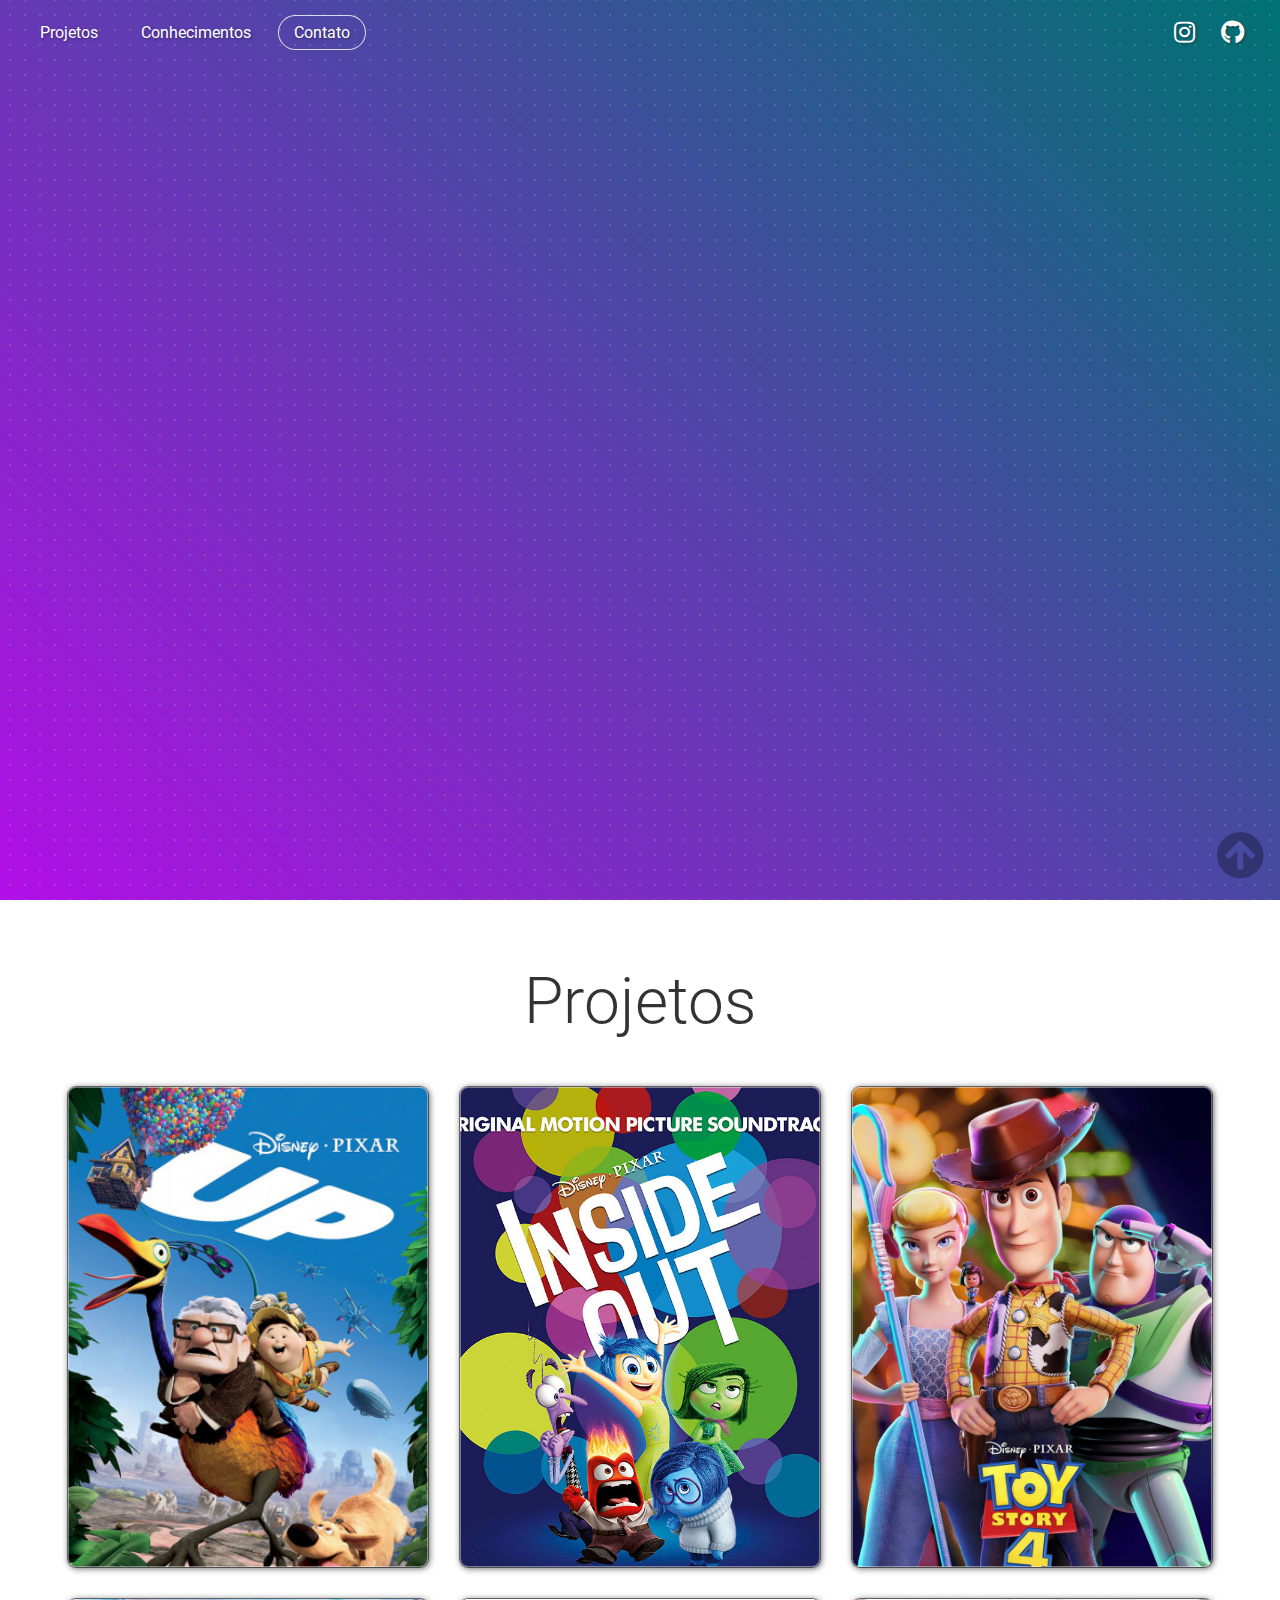
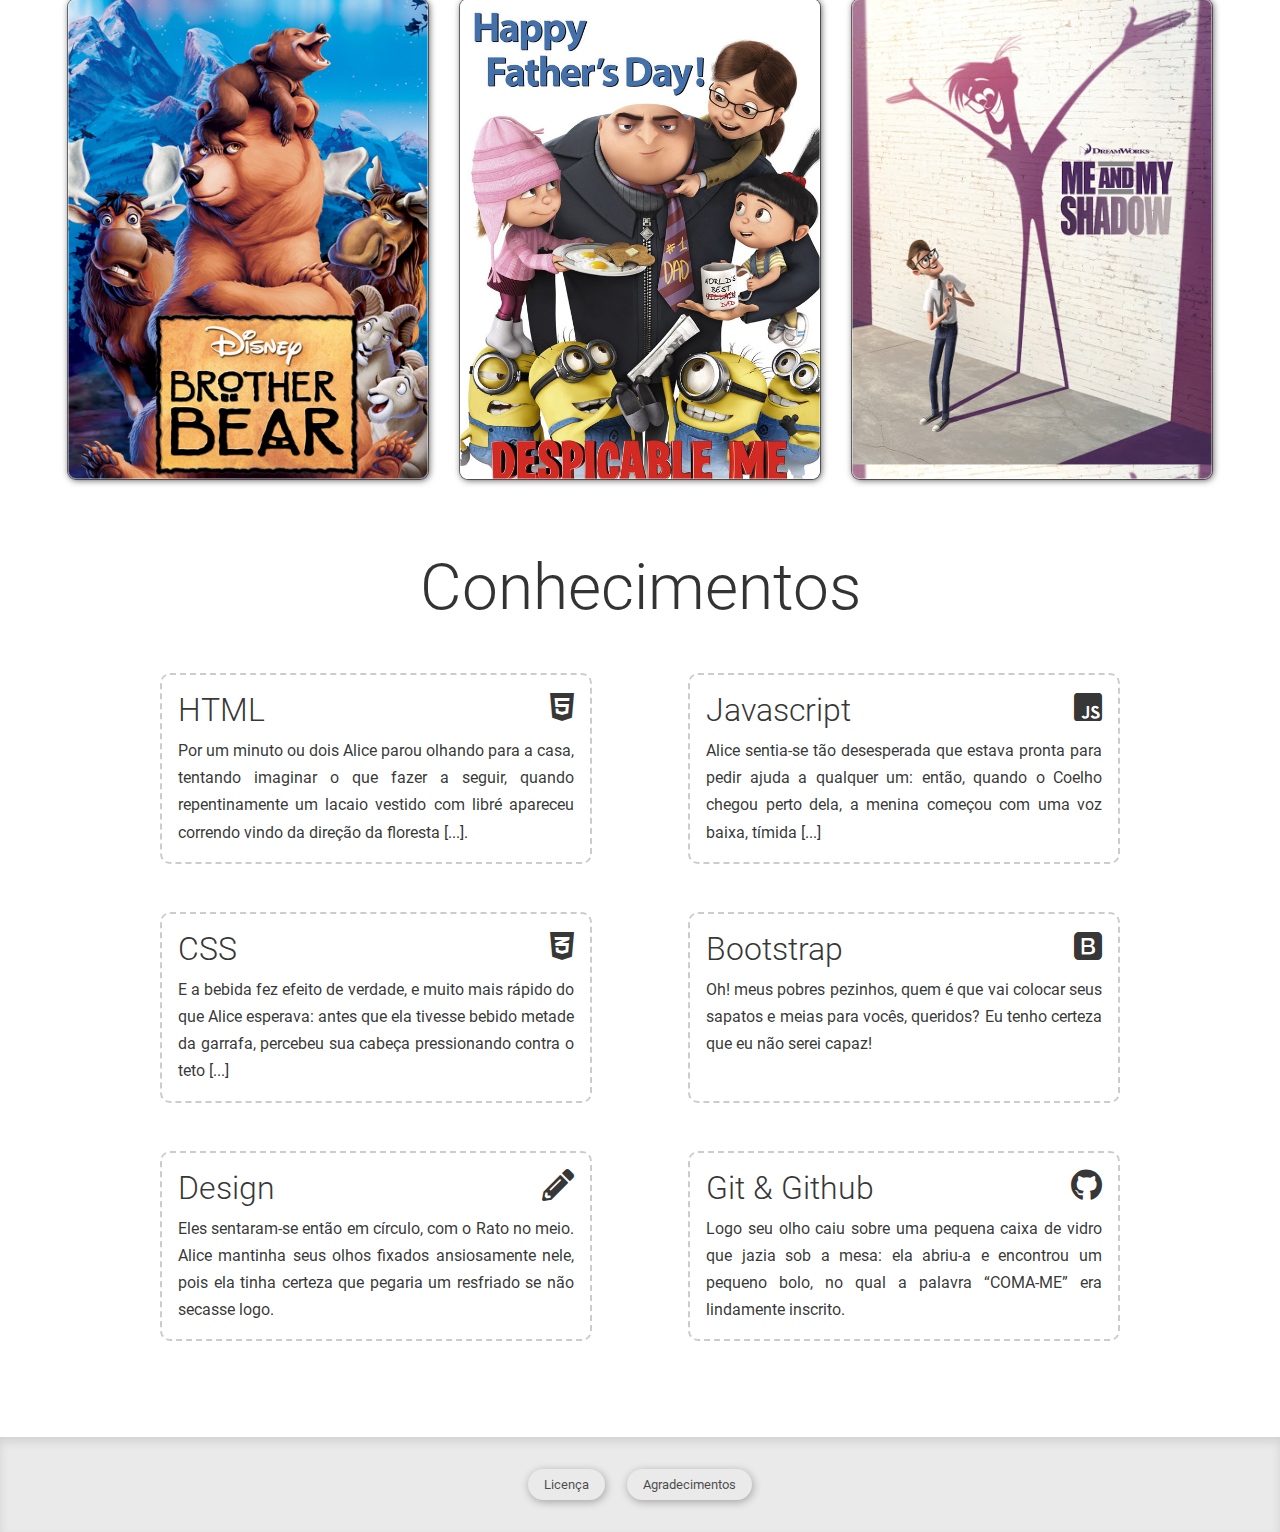
<file: index.html>
<!DOCTYPE html>
<html lang="pt-br">
<head>
    <meta charset="UTF-8">
    <meta name="viewport" content="width=device-width, initial-scale=1.0">
    <title>Raul Sousa</title>
    <link href="css/main.css" rel="stylesheet">
    <link rel="apple-touch-icon" sizes="180x180" href="img/apple-touch-icon.png">
    <link rel="icon" type="image/png" sizes="32x32" href="img/favicon-32x32.png">
    <link rel="icon" type="image/png" sizes="16x16" href="img/favicon-16x16.png">
    <link rel="manifest" href="site.webmanifest">
    </head>
<body>
    <div id="navigation-menu-container">
        <button id="nav-button" alt="Mostrar opções de navegação"><i class="fas fa-arrow-circle-up"></i></button>
        <nav id="site-navigation">
            <ul>
                <li><a href="#inicio" onclick="javascript: showcontactform();" alt="Contatar o desenvolvedor"><i class="fas fa-envelope-open"></i>&nbsp;Contato</a></li>
                <li><a href="#projetos" alt="Projetos"><i class="fas fa-star"></i>&nbsp;Projetos</a></li>
                <li><a href="#conhecimentos" alt="Conhecimentos"><i class="fas fa-puzzle-piece"></i>&nbsp;Conhecimentos</a></li>
                <li><a href="#inicio" alt="Ir para o início da página"><i class="fas fa-home"></i>&nbsp;Início</a></li>
            </ul>
        </nav>
    </div>
    <div id="container">
        <section id="inicio"></section>
        <div id="bg-container">
            <div id="lockpage"></div>
            <div class="background"></div>
            <div class="background-dark"></div>
            <div class="background-dots"></div>
        </div>
        <section id="top-panel" class="disableselection">
            <nav>
                <ul id="menu--top-panel">
                    <li class="menu-item--top-panel"><a href="#projetos" class="menu-link--top-panel">Projetos</a></li>
                    <li class="menu-item--top-panel"><a href="#conhecimentos" class="menu-link--top-panel">Conhecimentos</a></li>
                    <li class="menu-item--top-panel"><a id="contactbutton" class="menu-link--top-panel contact" onclick="javascript: showcontactform();">Contato</a></li>
                </ul>
            </nav>
            <nav id="social-media-container--top-panel">
                <ul><a class="social-item--top-panel" href="/"><span class="tooltip">Instagram</span><i class="fab fa-instagram"></i></a></ul>
                <ul><a class="social-item--top-panel" href="https://github.com/cosmic-echo" target="_blank"><span class="tooltip">Github</span><i class="fab fa-github"></i></a></ul>
            </nav>
        </section>
        <section id="contactpopup" class="section disableselection">
            <div id="contacttitlebar">
                <span>Contato</span>
                <button class="close" onclick="closecontactform();" alt="Fechar">
                    <svg viewBox="0 0 24 24"><g><path d="M13.414 12l5.793-5.793c.39-.39.39-1.023 0-1.414s-1.023-.39-1.414 0L12 10.586 6.207 4.793c-.39-.39-1.023-.39-1.414 0s-.39 1.023 0 1.414L10.586 12l-5.793 5.793c-.39.39-.39 1.023 0 1.414.195.195.45.293.707.293s.512-.098.707-.293L12 13.414l5.793 5.793c.195.195.45.293.707.293s.512-.098.707-.293c.39-.39.39-1.023 0-1.414L13.414 12z"></path></g></svg>
                </button>
            </div>
            <div id="form-tabs" class="flexrow">
                <div class="form-tabs--group">
                    <input type="radio" id="radio1--request" name="formoption" class="option--formtabs" value="siterequest" onclick="switchrequestform();" checked/>
                    <label for="radio1--request" class="fontlight">Fazer um orçamento</label>
                </div>
                <div class="form-tabs--group">
                    <input type="radio" id="radio2--contact" name="formoption" class="option--formtabs" value="developermessage" onclick="switchcontactform();"/>
                    <label for="radio2--contact" class="fontlight">Mandar uma mensagem</label>
                </div>
            </div>
            <form id="form1--request" class="show-form" action="pudim.html">
                <div class="formgroup">
                    <input type="number" id="quantity" name="quantity" class="inputform" min="1" required/>
                    <label for="quantity">Quantas páginas você precisa?</label>
                </div>
                <div class="formgroup">
                    <input type="checkbox" name="layout" id="js-yes"/>
                    <label for="js-yes">Preciso de Javascript</label>
                </div>
                <div class="formgroup">
                    <input type="checkbox" name="layout" id="layout-yes"/>
                    <label for="layout-yes">Preciso de layout</label>
                </div>
                <div id="deadline-container" class="flexcolumn">
                    <label for="deadline">O prazo, esta é a última etapa!</label>
                    <input type="range" name="deadline" id="deadline" min="1" max="10"/>
                    <label id="deadlinetime">&nbsp;</label>
                </div>
                <div class="formgroup">
                    <label id="price" class="fontlight">R$0,00</label>
                </div>
                <input type="button" class="submitbutton" value="Fazer pedido"/>
            </form>
            <form id="form2--contact" action="pudim.html">
                <div class="formgroup">
                    <input type="text" id="name" name="name" class="inputform" required/>
                    <label for="name">Nome</label>
                </div>
                <div class="formgroup">
                    <input type="text" id="email" class="inputform" required/>
                    <label for="email">E-mail</label>
                </div>
                <div class="formgroup">
                    <textarea id="message" name="message" class="inputform" required></textarea>
                    <label for="message">Mensagem</label>
                </div>
                <input type="button" class="submitbutton" value="Enviar"/>
            </form>
            </section>
        <header>
            <div id="banner"> 
                <div id="profile_picture"></div>
                <div id="developer_container">
                    <h1 id="developer_name" class="fontthin disableselection">Raul Sousa</h1>
                    <p id="developer_office" class="fontlight disableselection">Web developer e designer front-end</p>
                    <p id="developer_description" class="fontlight disableselection">
                        Alice estava começando a ficar muito cansada de sentar-se ao lado de sua irmã no banco e de não ter nada para fazer: uma ou duas vezes havia espiado o livro que a irmã estava lendo, mas não havia imagens nem diálogos nele, "e para que serve um livro", pensou Alice, "sem imagens nem diálogos?"
                    </p>
                    <button id="button--learnmore" class="fontmedium" onclick="location.href='#projetos';">Saiba mais</button>
                </div>
            </div>
        </header>
        <div id="hamburguer" style="display: none;">
            <input type="checkbox" />
            <div class="line" id="line1"></div>
            <div class="line" id="line2"></div>
            <div class="line" id="line3"></div>
            <div id="hamburguer-close">
                <div class="close1">
                    <div class="close2"></div>
                </div>
            </div>
        </div>
        <aside id="sidebar" class="disableselection" style="display: none;">
            <nav>
                <ul id="menu">
                    <li class="menu-item"><a href="#inicio" class="menu-link">Início</a></li>
                    <li class="menu-item"><a href="#projetos" class="menu-link">Projetos</a></li>
                    <li class="menu-item"><a href="#conhecimentos" class="menu-link">Conhecimentos</a></li>
                    <li class="menu-item"><a href="#contato" class="menu-link">Contato</a></li>
                </ul>
            </nav>
            <div id="social-media">
                <div id="social-media-container">
                    <a class="social-item" href="https://www.youtube.com/watch?v=oHg5SJYRHA0"><span class="social-tooltip">WhatsApp</span><i class="fab fa-whatsapp"></i></a>
                    <a class="social-item" href="https://www.youtube.com/watch?v=oHg5SJYRHA0"><span class="social-tooltip">Instagram</span><i class="fab fa-instagram"></i></a>
                    <a class="social-item" href="https://github.com/cosmic-echo/portifolio" target="_blank"><span class="social-tooltip">Github</span><i class="fab fa-github"></i></a>
                </div>
            </div>
        </aside>
        <section id="projetos" class="section">
            <div class="section-header">
                <h1 class="fontlight disableselection">Projetos</h1>
            </div>
            <div id="center-projects-container">
                <div id="projects-container" class="fontnormal disableselection">
                    <div class="project-card">
                        <div class="project-card-bg"></div>
                        <div class="project-card-bg-gradient"></div>
                        <div class="project-card-bg-dark"></div>
                        <a class="project-go" href="pudim.html"></a>
                        <div class="project-info">
                            <h2 class="fontmedium">e disseram que eu tava na pior</h2>
                            <p>Era briluz, as lemolisas touvas roldavam e relviam nos gramilvos. Estavam misimcais os pintalouvos e os momirratos davam grilvos</p>
                            <h4 class="fontmedium">CSS</h4>
                        </div>
                    </div>
                    <div class="project-card">
                        <div class="project-card-bg"></div>
                        <div class="project-card-bg-gradient"></div>
                        <div class="project-card-bg-dark"></div>
                        <a class="project-go" href="pudim.html"></a>
                        <div class="project-info">
                            <h2 class="fontmedium">and I forsee the dark ahead if I stay</h2>
                            <p>Era briluz, as lemolisas touvas roldavam e relviam nos gramilvos. Estavam misimcais os pintalouvos e os momirratos davam grilvos</p>
                            <h4 class="fontmedium">HTML</h4>     
                        </div>
                    </div>
                    <div class="project-card">
                        <div class="project-card-bg"></div>
                        <div class="project-card-bg-gradient"></div>
                        <div class="project-card-bg-dark"></div>
                        <a class="project-go" href="pudim.html"></a>
                        <div class="project-info">
                            <h2 class="fontmedium">alô alô alô, graças a deus</h2>
                            <p>Era briluz, as lemolisas touvas roldavam e relviam nos gramilvos. Estavam misimcais os pintalouvos e os momirratos davam grilvos</p>
                            <h4 class="fontmedium">Bootstrap</h4>
                        </div>
                    </div>
                    <div class="project-card">
                        <div class="project-card-bg"></div>
                        <div class="project-card-bg-gradient"></div>
                        <div class="project-card-bg-dark"></div>
                        <a class="project-go" href="pudim.html"></a>
                        <div class="project-info">
                            <h2 class="fontmedium">diabo, acalma teu coração, eu sou a tempestade</h2>
                            <p>Era briluz, as lemolisas touvas roldavam e relviam nos gramilvos. Estavam misimcais os pintalouvos e os momirratos davam grilvos</p>
                            <h4 class="fontmedium">Git & Github</h4>
                        </div>
                    </div>
                    <div class="project-card">
                        <div class="project-card-bg"></div>
                        <div class="project-card-bg-gradient"></div>
                        <div class="project-card-bg-dark"></div>
                        <a class="project-go" href="pudim.html"></a>
                        <div class="project-info">
                            <h2 class="fontmedium">a cadeira caiu</h2>
                            <p>Era briluz, as lemolisas touvas roldavam e relviam nos gramilvos. Estavam misimcais os pintalouvos e os momirratos davam grilvos</p>
                            <h4 class="fontmedium">Javascript</h4>
                        </div>
                    </div>
                    <div class="project-card">
                        <div class="project-card-bg"></div>
                        <div class="project-card-bg-gradient"></div>
                        <div class="project-card-bg-dark"></div>
                        <a class="project-go" href="pudim.html"></a>
                        <div class="project-info">
                            <h2 class="fontmedium">meudeus já é treizora</h2>
                            <p>Era briluz, as lemolisas touvas roldavam e relviam nos gramilvos. Estavam misimcais os pintalouvos e os momirratos davam grilvos</p>
                            <h4 class="fontmedium">Desenho</h4>
                        </div>
                    </div>
                </div>
            </div>
        </section>
        <section id="conhecimentos" class="section">
            <div class="section-header">
                <h1 class="fontlight disableselection">Conhecimentos</h1>
            </div>
            <div id="knowledge-container" class="fontnormal">
                <div class="knowledge-item">
                    <div class="knowledge-item-header">
                        <h3 class="fontlight disableselection">HTML</h3>
                        <i class="fab fa-html5"></i>
                    </div>
                    <div class="knowledge-item-text">
                        <p>Por um minuto ou dois Alice parou olhando para a casa, tentando imaginar o que fazer a seguir, quando repentinamente um lacaio vestido com libré apareceu correndo vindo da direção da floresta [...].</p>
                    </div>
                </div>
                <div class="knowledge-item">
                    <div class="knowledge-item-header">                        
                        <h3 class="fontlight disableselection">CSS</h3>
                        <i class="fab fa-css3-alt"></i>
                    </div>
                    <div class="knowledge-item-text">
                        <p>E a bebida fez efeito de verdade, e muito mais rápido do que Alice esperava: antes que ela tivesse bebido metade da garrafa, percebeu sua cabeça pressionando contra o teto [...]</p>
                    </div>
                </div>
                <div class="knowledge-item">
                    <div class="knowledge-item-header">                       
                        <h3 class="fontlight disableselection">Design</h3>
                        <i class="fas fa-pencil-alt"></i>
                    </div>
                    <div class="knowledge-item-text">
                        <p>Eles sentaram-se então em círculo, com o Rato no meio. Alice mantinha seus olhos fixados ansiosamente nele, pois ela tinha certeza que pegaria um resfriado se não secasse logo.</p>
                    </div>
                </div>
                <div class="knowledge-item">
                    <div class="knowledge-item-header">                        
                        <h3 class="fontlight disableselection">Javascript</h3>
                        <i class="fab fa-js-square"></i>
                    </div>
                    <div class="knowledge-item-text">
                        <p>Alice sentia-se tão desesperada que estava pronta para pedir ajuda a qualquer um: então, quando o Coelho chegou perto dela, a menina começou com uma voz baixa, tímida [...]</p>
                    </div>
                </div>
                <div class="knowledge-item">
                    <div class="knowledge-item-header">                       
                        <h3 class="fontlight disableselection">Bootstrap</h3>
                        <i class="fab fa-bootstrap"></i>
                    </div>
                    <div class="knowledge-item-text">
                        <p>Oh! meus pobres pezinhos, quem é que vai colocar seus sapatos e meias para vocês, queridos? Eu tenho certeza que eu não serei capaz!</p>
                    </div>
                </div>
                <div class="knowledge-item">
                    <div class="knowledge-item-header">                       
                        <h3 class="fontlight disableselection">Git & Github</h3>
                        <i class="fab fa-github"></i>
                    </div>
                    <div class="knowledge-item-text">
                        <p>Logo seu olho caiu sobre uma pequena caixa de vidro que jazia sob a mesa: ela abriu-a e encontrou um pequeno bolo, no qual a palavra “COMA-ME” era lindamente inscrito.</p>
                    </div>
                </div>
            </div>
        </section>
        <footer id="siteinfo" class="disableselection">
            <a class="a1" href="https://creativecommons.org/publicdomain/zero/1.0/deed.pt_BR" target="_blank">Licença</a>
            <div style="position: relative;">
                <nav id="creditspopup">
                    <div id="credits-popup-panel">
                        <span>Agradecimentos</span>
                        <button class="closedark" id="creditsclose" alt="Fechar">
                            <svg viewBox="0 0 24 24"><g><path d="M13.414 12l5.793-5.793c.39-.39.39-1.023 0-1.414s-1.023-.39-1.414 0L12 10.586 6.207 4.793c-.39-.39-1.023-.39-1.414 0s-.39 1.023 0 1.414L10.586 12l-5.793 5.793c-.39.39-.39 1.023 0 1.414.195.195.45.293.707.293s.512-.098.707-.293L12 13.414l5.793 5.793c.195.195.45.293.707.293s.512-.098.707-.293c.39-.39.39-1.023 0-1.414L13.414 12z"></path></g></svg>
                        </button>
                    </div>
                    <ul>
                        <span>Ícones:</span>
                        <li>Font Awesome by Dave Gandy - <a class="creditslink" href="http://fontawesome.io" target="_blank">http://fontawesome.io</a></li>

                        <span>Imagens:</span>
                        <li>Pixar Animation Studios e DreamWorks Animation LLC</li>
                    </ul>
                </nav>
            </div>
            <a id="showcredits" class="a1">Agradecimentos</a>
        </footer>
    </div>
</body>
<script src="js/main.js"></script>
<script src="js/contactform.js"></script>
</html>
</file>
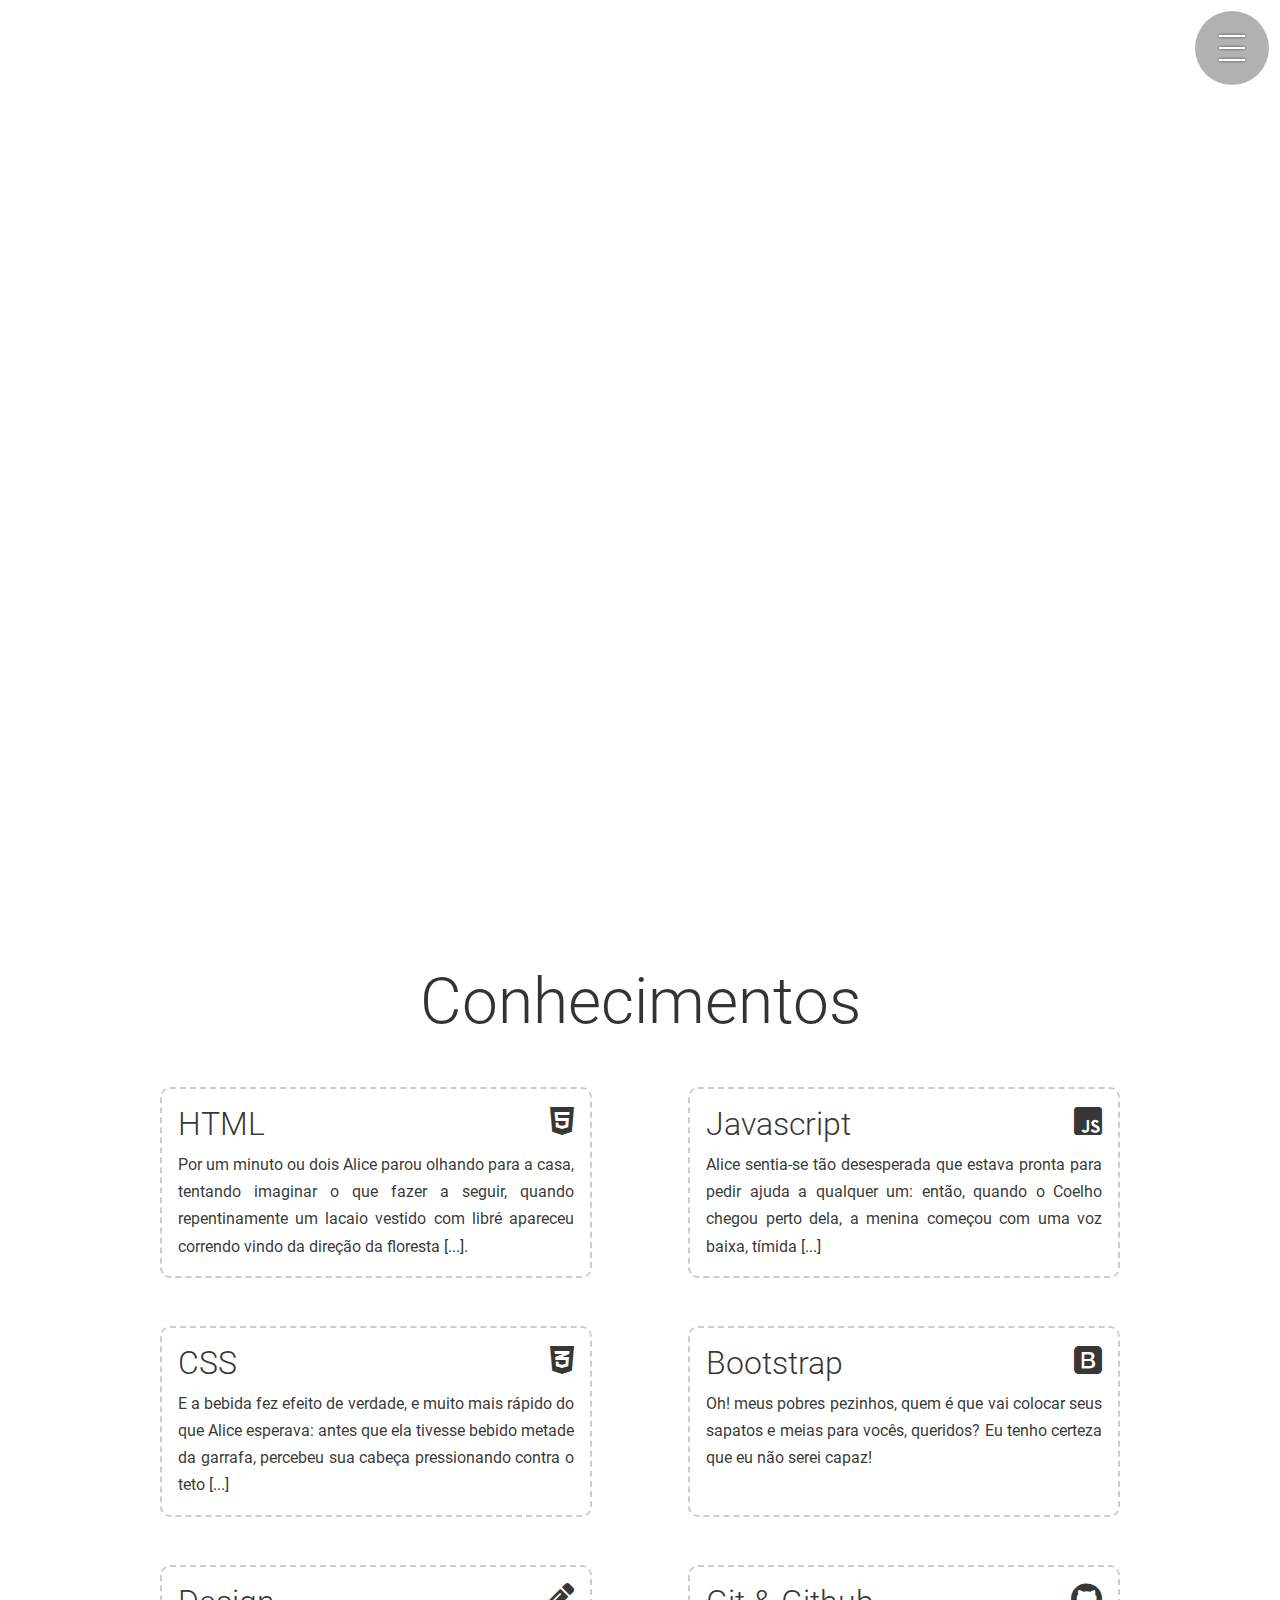
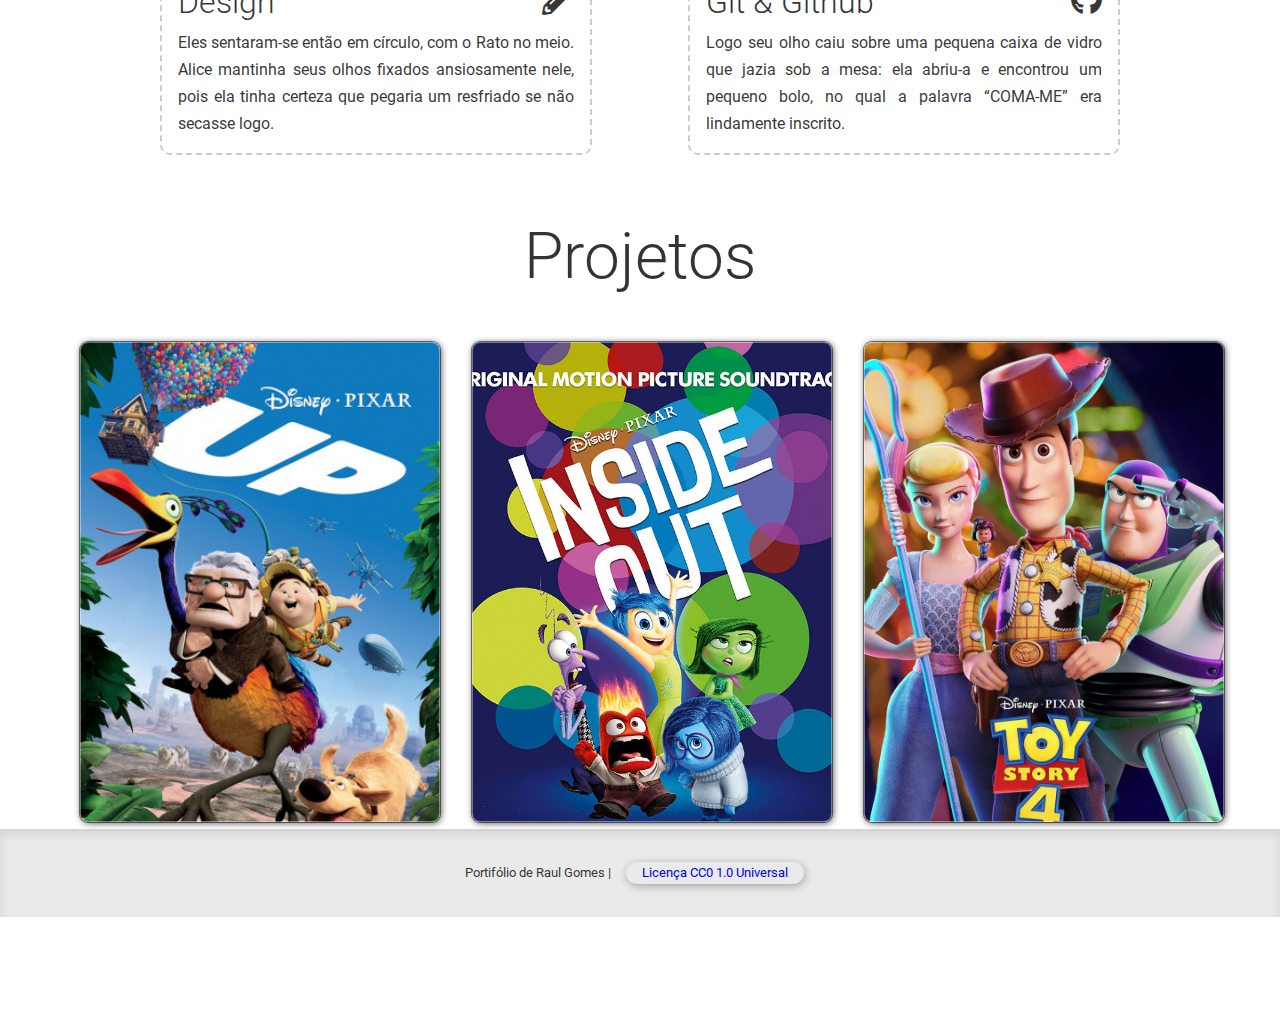
<file: inicio.html>
<!DOCTYPE html>
<html lang="pt-br">
<head>
    <meta charset="UTF-8">
    <meta name="viewport" content="width=device-width, initial-scale=1.0">
    <title>Raul Sousa</title>
    <link href="css/main.css" rel="stylesheet">
    <link rel="apple-touch-icon" sizes="180x180" href="img/apple-touch-icon.png">
    <link rel="icon" type="image/png" sizes="32x32" href="img/favicon-32x32.png">
    <link rel="icon" type="image/png" sizes="16x16" href="img/favicon-16x16.png">
    <link rel="manifest" href="site.webmanifest">
    </head>
    <body class="fontnormal">
        <div id="container">
            <div id="bg-container">
                <div id="background"></div>
                <div id="background-dark"></div>
                <div id="background-dots"></div>
            </div>  
            <div id="hamburguer">
                <input type="checkbox" />
                <div class="line" id="line1"></div>
                <div class="line" id="line2"></div>
                <div class="line" id="line3"></div>
                <div id="hamburguer-close">
                    <div class="close1">
                      <div class="close2"></div>
                    </div>
                </div>
            </div>
            <header>
                <div id="banner"> 
                <div id="profile_picture"></div>
                <div id="developer_container">
                    <h1 id="developer_name" class="fontthin">Raul Sousa</h1>
                    <p id="developer_office" class="fontlight">Web developer e designer front-end</p>
                    <p id="developer_description" class="fontlight">
                        Alice estava começando a ficar muito cansada de sentar-se ao lado de sua irmã no banco e de não ter nada para fazer: uma ou duas vezes havia espiado o livro que a irmã estava lendo, mas não havia imagens nem diálogos nele, "e para que serve um livro", pensou Alice, "sem imagens nem diálogos?"
                    </p>
                    <button class="actionbutton" class="fontblack" onclick="location.href='#saibamais';">Saiba mais</button>
                </div>
            </div>
            </div>
        </header>
        <aside id="sidebar">
            <nav>
                <ul id="menu">
                    <li class="menu-item"><a href="" class="menu-link">Home</a></li>
                    <li class="menu-item"><a href="" class="menu-link">Conhecimentos</a></li>
                    <li class="menu-item"><a href="" class="menu-link">Projetos</a></li>
                    <li class="menu-item"><a href="contato.html" class="menu-link">Contato</a></li>
                    <li class="menu-item"><a href="" class="menu-link">Orçamento</a></li>
                </ul>
            </nav>
            <div id="social-media">
                <div id="social-media-container">
                    <a href="tel:192"><span>WhatsApp</span><i class="fab fa-whatsapp"></i></a>
                    <a href="pudim.html"><span>Instagram</span><i class="fab fa-instagram"></i></a>
                    <a href="mailto:exemplo@exemplo.com"><span>E-mail</span><i class="far fa-envelope"></i></a>
                    <a href="https://github.com/cosmic-echo/portifolio"><span>Github</span><i class="fab fa-github"></i></a>
                </div>
            </div>
        </aside>
        <section id="knowledge" class="section">
            <div class="section-header">
                <a name="saibamais"><h1 class="fontlight">Conhecimentos</h1></a>
            </div>
            <div id="knowledge-container" class="fontnormal">
                <div class="knowledge-item">
                    <div class="knowledge-item-header">
                        <h3 class="fontlight">HTML</h3>
                        <i class="fab fa-html5"></i>
                    </div>
                    <div class="knowledge-item-text">
                        <p>Por um minuto ou dois Alice parou olhando para a casa, tentando imaginar o que fazer a seguir, quando repentinamente um lacaio vestido com libré apareceu correndo vindo da direção da floresta [...].</p>
                    </div>
                </div>
                <div class="knowledge-item">
                    <div class="knowledge-item-header">                        
                        <h3 class="fontlight">CSS</h3>
                        <i class="fab fa-css3-alt"></i>
                    </div>
                    <div class="knowledge-item-text">
                        <p>E a bebida fez efeito de verdade, e muito mais rápido do que Alice esperava: antes que ela tivesse bebido metade da garrafa, percebeu sua cabeça pressionando contra o teto [...]</p>
                    </div>
                </div>
                <div class="knowledge-item">
                    <div class="knowledge-item-header">                       
                        <h3 class="fontlight">Design</h3>
                        <i class="fas fa-pencil-alt"></i>
                    </div>
                    <div class="knowledge-item-text">
                        <p>Eles sentaram-se então em círculo, com o Rato no meio. Alice mantinha seus olhos fixados ansiosamente nele, pois ela tinha certeza que pegaria um resfriado se não secasse logo.</p>
                    </div>
                </div>
                <div class="knowledge-item">
                    <div class="knowledge-item-header">                        
                        <h3 class="fontlight">Javascript</h3>
                        <i class="fab fa-js-square"></i>
                    </div>
                    <div class="knowledge-item-text">
                        <p>Alice sentia-se tão desesperada que estava pronta para pedir ajuda a qualquer um: então, quando o Coelho chegou perto dela, a menina começou com uma voz baixa, tímida [...]</p>
                    </div>
                </div>
                <div class="knowledge-item">
                    <div class="knowledge-item-header">                       
                        <h3 class="fontlight">Bootstrap</h3>
                        <i class="fab fa-bootstrap"></i>
                    </div>
                    <div class="knowledge-item-text">
                        <p>Oh! meus pobres pezinhos, quem é que vai colocar seus sapatos e meias para vocês, queridos? Eu tenho certeza que eu não serei capaz!</p>
                    </div>
                </div>
                <div class="knowledge-item">
                    <div class="knowledge-item-header">                       
                        <h3 class="fontlight">Git & Github</h3>
                        <i class="fab fa-github"></i>
                    </div>
                    <div class="knowledge-item-text">
                        <p>Logo seu olho caiu sobre uma pequena caixa de vidro que jazia sob a mesa: ela abriu-a e encontrou um pequeno bolo, no qual a palavra “COMA-ME” era lindamente inscrito.</p>
                    </div>
                </div>
        </section>
        <section id="projects" class="section">
            <div class="section-header">
                <h1 class="fontlight">Projetos</h1>
            </div>
            <div id="projects-container" class="fontnormal">
                <div class="project-card">
                    <div class="project-card-bg"></div>
                    <div class="project-card-bg-gradient"></div>
                    <div class="project-card-bg-dark"></div>
                    <a class="project-go" href="pudim.html"></a>
                    <div class="project-info">
                        <h2 class="fontmedium">Este site</h2>
                        <p>Era briluz, as lemolisas touvas roldavam e relviam nos gramilvos. Estavam misimcais os pintalouvos e os momirratos davam grilvos</p>
                        <h4 class="fontmedium">CSS</h4>
                    </div>
                </div>
                <div class="project-card">
                    <div class="project-card-bg"></div>
                    <div class="project-card-bg-gradient"></div>
                    <div class="project-card-bg-dark"></div>
                    <a class="project-go" href="pudim.html"></a>
                    <div class="project-info">
                        <h2 class="fontmedium">Este site, também, uai</h2>
                        <p>Era briluz, as lemolisas touvas roldavam e relviam nos gramilvos. Estavam misimcais os pintalouvos e os momirratos davam grilvos</p>
                        <h4 class="fontmedium">HTML</h4>     
                    </div>
                </div>
                <div class="project-card">
                    <div class="project-card-bg"></div>
                    <div class="project-card-bg-gradient"></div>
                    <div class="project-card-bg-dark"></div>
                    <a class="project-go" href="pudim.html"></a>
                    <div class="project-info">
                        <h2 class="fontmedium">Sol com nuvens</h2>
                        <p>Era briluz, as lemolisas touvas roldavam e relviam nos gramilvos. Estavam misimcais os pintalouvos e os momirratos davam grilvos</p>
                        <h4 class="fontmedium">Desenho</h4>
                    </div>
                </div>
            </div>
        </div>
    </div>
    <section id="siteinfo">
        <p>Portifólio de Raul Gomes</p>
        <span>&nbsp;|&nbsp;</span>
        <p><a href="https://creativecommons.org/publicdomain/zero/1.0/deed.pt_BR">Licença CC0 1.0 Universal</a></p>
    </section>
</body>
<script src="js/main.js" async></script>
</html>
</file>
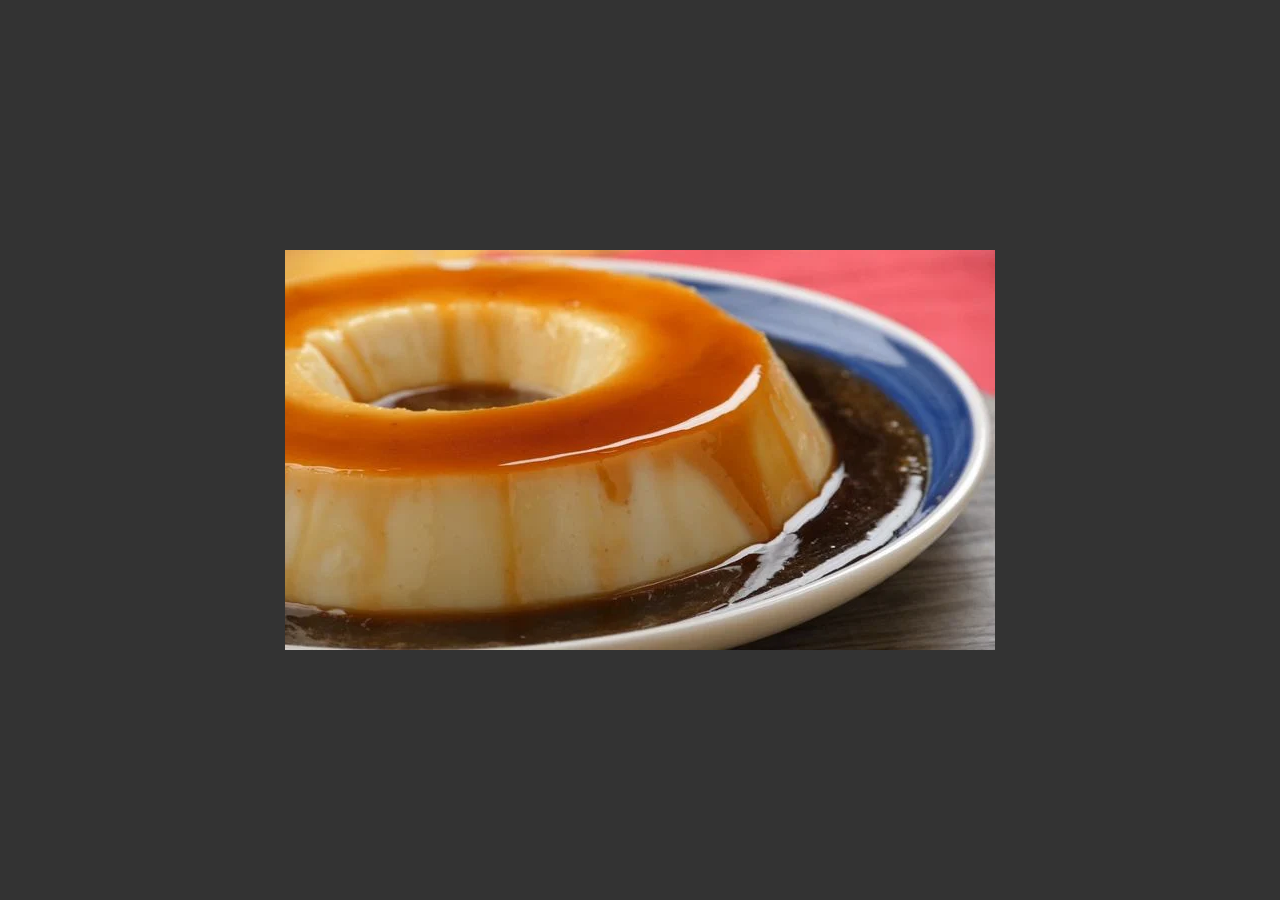
<file: pudim copy.html>
<!DOCTYPE html>
<html lang="en">
<head>
    <meta charset="UTF-8">
    <meta name="viewport" content="width=device-width, initial-scale=1.0">
    <title>Pudim</title>
</head>
<style type="text/css">
    * {
        margin:
        0;
    }
    body {
        background: #333;
    }
    #container {
        display: flex;
        align-items: center;
        display: flex;
        justify-content: center;
        height: 100vh;
        overflow: hidden;
    }
</style>
<body>
    <div id="container">
        <img src="img/pudim.webp"/>
    </div>
</body>
</html>
</file>
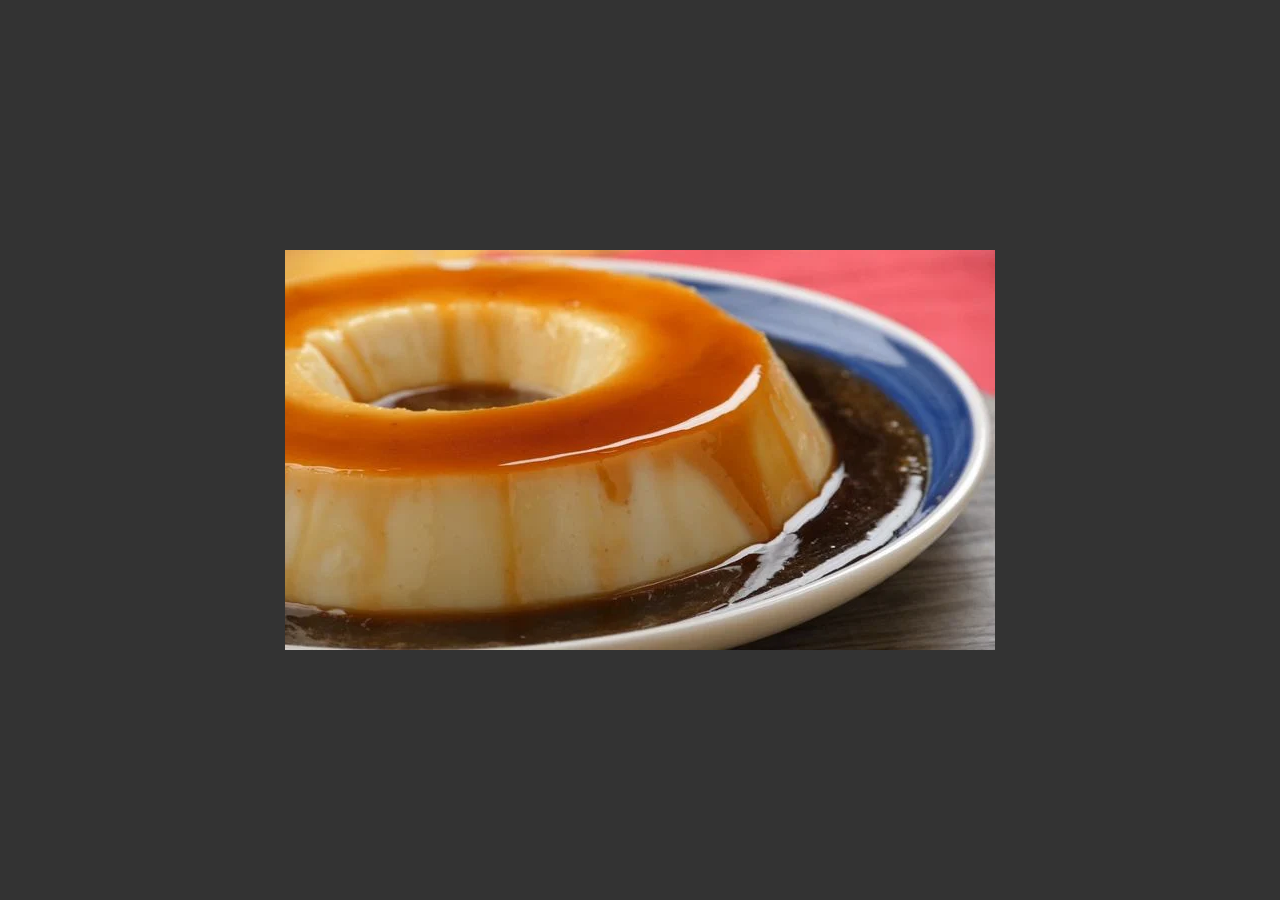
<file: pudim.html>
<!DOCTYPE html>
<html lang="en">
<head>
    <meta charset="UTF-8">
    <meta name="viewport" content="width=device-width, initial-scale=1.0">
    <title>Pudim</title>
</head>
<style type="text/css">
    * {
        margin:0;
    }
    body {
        background: #333;
    }
    #container {
        display: flex;
        align-items: center;
        display: flex;
        justify-content: center;
        height: 100vh;
        overflow: hidden;
    }
</style>
<body>
    <div id="container">
        <img src="img/pudim.webp"/>
    </div>
</body>
</html>
</file>
<file: css/main.css>
@import url("header.css");
@import url("sidebar.css");
@import url("sections.css");
@import url("footer.css");
@import url("fonts.css");
@import url("fontawesome-all-min.css");

/*animations*/

@keyframes fade {
    0% {
        opacity: 0;
    }
    100% {
        opacity: 1.0;
    }
}
@keyframes translateX {
    0% {
        transform: translateX(3%);
    }
    100% {
        transform: none;
    }
}
@keyframes translateX2 {
    0% {
        transform: translateX(30%);
    }
    100% {
        transform: none;
    }
}
@keyframes translateY {
    0% {
        transform: translateY(10rem);
    }
    100% {
        transform: translateY(0);
    }
}
@keyframes rotateX {
    0% {
        transform: rotateX(-80deg);
    }
    100% {
        transform: rotateX(0);
    }
}
@keyframes zoom {
    0% {
        transform: scale(1.1);
    }
    100% {
        transform: scale(1.0);
    }
}
/*end - animations*/
:focus {
    outline:none;
}
::-moz-focus-inner {
    border:0;
}
.a {
    transition: all .25s ease-in-out;
    color: #0067b8;
}
.a1 {
    color: rgba(0,0,0, .7);
    transition: all .25s ease-in-out;
    cursor: pointer;
}
.a:hover, .a1:hover {
    color: #2a92e2;
}
.a:active, .a1:active {
    color: #0b5288;
}
* {
    margin: 0;
    padding: 0;
    list-style: none;
    text-decoration: none;
    outline: 0;
}
html {
    scroll-behavior: smooth;
}
body {
    font-family: Roboto, sans-serif;
    font-size: 16px;
    color: rgba(0,0,0,.8);
}
input, textarea {
    font-size: inherit;
    font-family: inherit;
    padding: 0;
    margin: 0;
}
.fontlight {
    font-family: Roboto, sans-serif;
    font-weight: 300;
}
.fontthin {
    font-family: Roboto, sans-serif;
    font-weight: 100;
}
.fontblack {
    font-family: Roboto, sans-serif;
    font-weight: 900;
}
.fontmedium {
    font-family: Roboto, sans-serif;
    font-weight: 500;
}
.fontnormal {
    font-family: Roboto, sans-serif;
    font-weight: normal;
}
.disableselection {
    user-select: none;
}
.flexrow {
    display: flex;
    flex-direction: row;
}
.flexcolumn {
    display: flex;
    flex-direction: column;
}
.tooltip {
    font-size: .9rem;
    padding: .4rem .8rem;
    position: absolute;
    bottom: -2.5rem;
    background: rgba(0,0,0,.7);
    box-shadow: inset 0 0 0 1px rgba(255,255,255,.2);
    color: #fff;
    border-radius: 1rem;
    display: none;
    min-width: 3.5em;
    text-align: center;
    animation: fade .25s ease-in-out;
    backdrop-filter: blur(.4rem);
}
.close {
    border: 0;
    border-radius: 100%;
    transition: all .25s;
    display: flex;
    justify-content: center;
    align-items: center;
    position: relative;
}
.close {
    background: rgba(0,0,0,0);
    box-shadow: inset 0 0 0 1px rgba(0,0,0,.4);
}
.close:hover {
    background: rgb(196,43,43);
    box-shadow: inset 0 0 0 1px rgba(0,0,0,.0);
}
.close:active {
    background: rgb(196,43,43);
    box-shadow: inset 0 0 7px rgba(0,0,0,.8);
    transform: scale(0.90);
}
.closedark {
    border-radius: 0 0 .5rem .5rem;
    background: rgba(0,0,0,0);
    box-shadow: inset 0 0 0 1px rgba(255,255,255,.4);
    border-radius: 0 0 .5rem .5rem;
    border: 0;
    border-radius: 100%;
    transition: all .25s;
    display: flex;
    justify-content: center;
    align-items: center;
    position: relative;
}
.closedark:hover {
    background: rgb(196,43,43);
    box-shadow: inset 0 0 0 1px rgba(0,0,0,.0);
}
.closedark:active {
    background: rgb(196,43,43);
    box-shadow: inset 0 0 7px rgba(0,0,0,.8);
    transform: scale(0.90);
}
.close svg {
    fill: rgba(0,0,0,.6);
}
.close:hover svg, .close:active svg {
    fill: rgb(255,255,255);
}
.closedark svg {
    fill: rgb(255,255,255);
}
</file>
